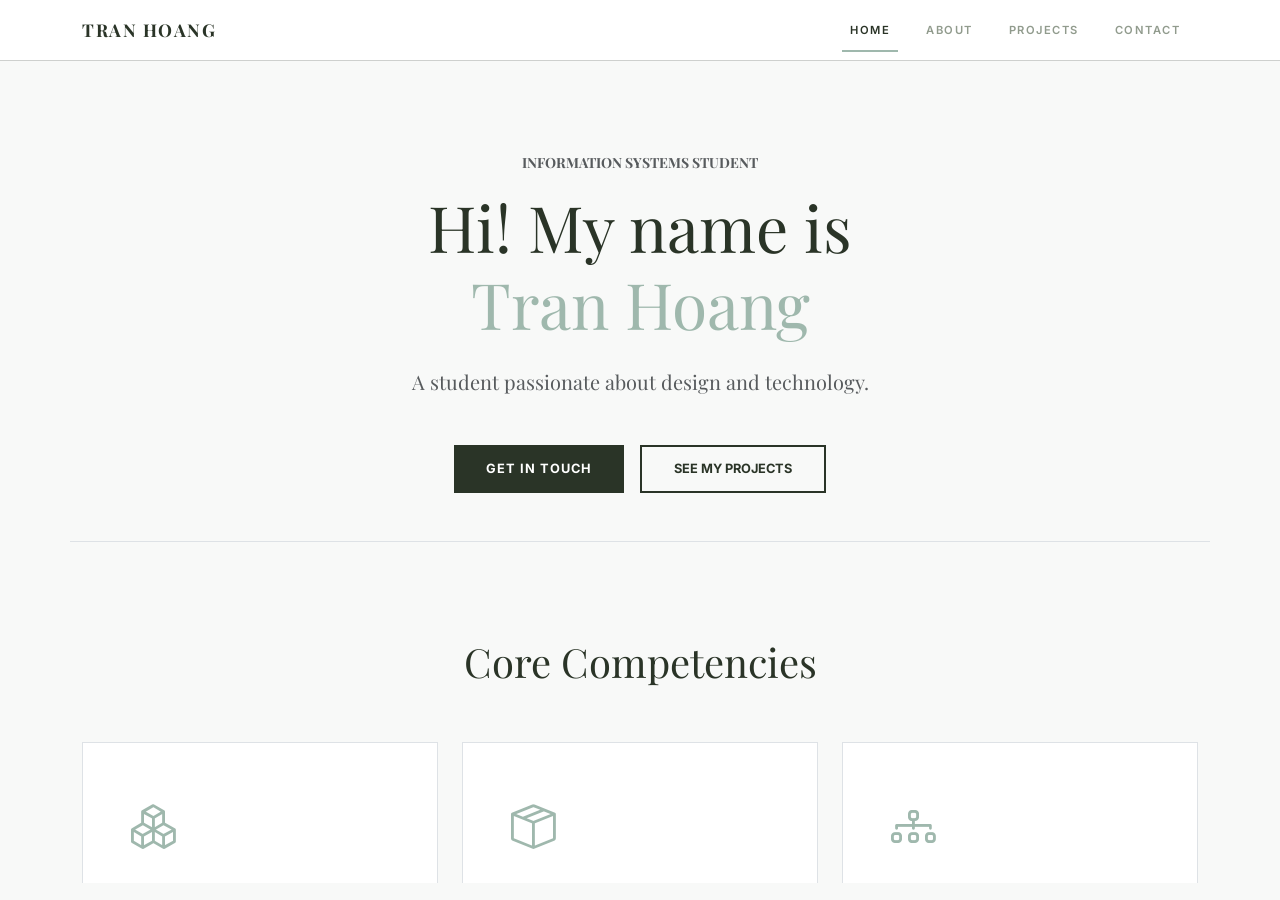
<file: index.html>
<!DOCTYPE html>
<html lang="en">
<head>
    <meta charset="UTF-8">
    <meta name="viewport" content="width=device-width, initial-scale=1.0">
    <meta name="description" content="Portfolio for IS 436">
    <title>Portfolio | IS 436 Lab 4</title>
    
    <link href="https://cdn.jsdelivr.net/npm/bootstrap@5.3.0/dist/css/bootstrap.min.css" rel="stylesheet">
    
    <link rel="preconnect" href="https://fonts.googleapis.com">
    <link rel="preconnect" href="https://fonts.gstatic.com" crossorigin>
    <link href="https://fonts.googleapis.com/css2?family=Inter:wght@300;400;500;600&family=Playfair+Display:wght@700;800&display=swap" rel="stylesheet">
    
    <link rel="stylesheet" href="https://cdn.jsdelivr.net/npm/bootstrap-icons@1.10.5/font/bootstrap-icons.css">
    
    <link rel="stylesheet" href="css/style.css">
</head>
<body>

    <nav class="navbar navbar-expand-lg fixed-top">
        <div class="container">
            <a class="navbar-brand" onclick="navigateTo('home')">Tran Hoang<span style="color:var(--ash-grey)"></span></a>
            <button class="navbar-toggler" type="button" data-bs-toggle="collapse" data-bs-target="#navbarNav">
                <i class="bi bi-list"></i>
            </button>
            <div class="collapse navbar-collapse" id="navbarNav">
                <ul class="navbar-nav ms-auto">
                    <li class="nav-item"><a class="nav-link active" href="index.html">Home</a></li>
                    <li class="nav-item"><a class="nav-link" href="about.html">About</a></li>
                    <li class="nav-item"><a class="nav-link" href="projects.html">Projects</a></li>
                    <li class="nav-item"><a class="nav-link" href="contact.html">Contact</a></li>
                </ul>
            </div>
        </div>
    </nav>

    <div class="page-container mt-5 pt-4">
        
<div id="home" class="page active">
            <div class="container">
                <div class="row justify-content-center mb-5 pb-5 border-bottom">
                    <div class="col-lg-8 text-center">
                        <span class="text-uppercase tracking-widest small fw-bold text-muted mb-3 d-block">Information Systems Student</span>
                        <h1 class="display-3 mb-4">Hi! My name is<br><span style="color:var(--primary-accent)">Tran Hoang</span></h1>
                        <p class="lead mb-5 text-muted">A student passionate about design and technology.</p>
                        <div class="d-flex justify-content-center flex-wrap gap-3">
                           <a href="contact.html" class="btn btn-custom-dark">Get In Touch</a>
<a href="projects.html" class="btn btn-custom-outline">See My Projects</a>
                        </div>
                    </div>  
                </div>

                <div class="row py-5">
                    <div class="col-12 text-center mb-5">
                        <h2 class="display-6">Core Competencies</h2>
                    </div>
                    <div class="col-md-4 mb-4">
                        <div class="p-5 bg-white border h-100 learning-card">
                            <i class="bi bi-boxes"></i>
                            <h4>SDLC Mastery</h4>
                            <p class="small text-muted mb-0">Navigating the complexities of planning, design, and implementation phases.</p>
                        </div>
                    </div>
                    <div class="col-md-4 mb-4">
                        <div class="p-5 bg-white border h-100 learning-card">
                            <i class="bi bi-box-seam"></i>
                            <h4>Containerization</h4>
                            <p class="small text-muted mb-0">Deploying consistent solutions across diverse environments using Docker.</p>
                        </div>
                    </div>
                    <div class="col-md-4 mb-4">
                        <div class="p-5 bg-white border h-100 learning-card">
                            <i class="bi bi-diagram-3"></i>
                            <h4>Architecture</h4>
                            <p class="small text-muted mb-0">Building resilient database schemas and system blueprints.</p>
                        </div>
                    </div>
                </div>
            </div>
        </div>

  <footer class="site-footer">
            <div class="container">
                <p>&copy; 2026 MyPortfolio. Built with Bootstrap 5.</p>
            </div>
        </footer>

    <script src="https://cdn.jsdelivr.net/npm/bootstrap@5.3.0/dist/js/bootstrap.bundle.min.js"></script>
    <script src="js/main.js"></script>
</body>
</html>
</file>
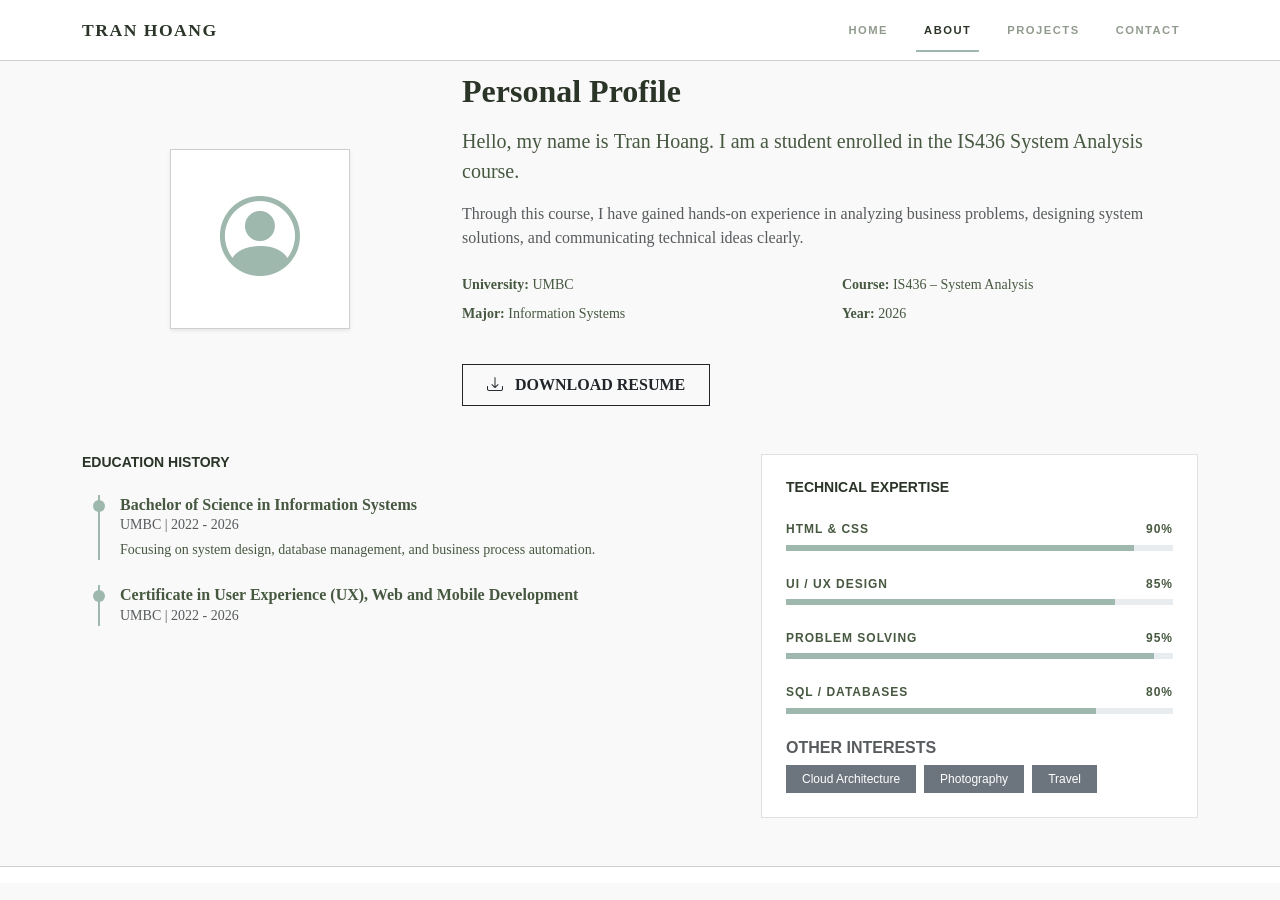
<file: about.html>
<!DOCTYPE html>
<html lang="en">
<head>
  <meta charset="UTF-8" />
  <meta name="viewport" content="width=device-width, initial-scale=1.0" />
  <title>My Portfolio – About</title>
  <link href="https://cdn.jsdelivr.net/npm/bootstrap@5.3.3/dist/css/bootstrap.min.css" rel="stylesheet" />
  <link href="https://cdn.jsdelivr.net/npm/bootstrap-icons@1.11.3/font/bootstrap-icons.min.css" rel="stylesheet" />
      <link rel="stylesheet" href="css/style.css">
</head>
<body>

<nav class="navbar navbar-expand-lg fixed-top">
        <div class="container">
            <a class="navbar-brand" onclick="navigateTo('home')">Tran Hoang<span style="color:var(--ash-grey)"></span></a>
            <button class="navbar-toggler" type="button" data-bs-toggle="collapse" data-bs-target="#navbarNav">
                <i class="bi bi-list"></i>
            </button>
            <div class="collapse navbar-collapse" id="navbarNav">
                <ul class="navbar-nav ms-auto">
                    <li class="nav-item"><a class="nav-link" href="index.html">Home</a></li>
                    <li class="nav-item"><a class="nav-link active" href="about.html">About</a></li>
                    <li class="nav-item"><a class="nav-link" href="projects.html">Projects</a></li>
                    <li class="nav-item"><a class="nav-link" href="contact.html">Contact</a></li>
                </ul>
            </div>
        </div>
    </nav>


    <div class="page-container mt-5 pt-4">


  <div id="about" class="page"></div>
            <div class="container pb-5">
                <div class="row mb-5 align-items-center">
                    <div class="col-md-4 text-center mb-4 mb-md-0">
                        <div class="profile-icon-container shadow-sm">
                            <i class="bi bi-person-circle display-1"></i>
                        </div>
                    </div>
                    <div class="col-md-8">
                        <h2 class="mb-3">Personal Profile</h2>
                        <p class="fs-5 fw-light">Hello, my name is <strong>Tran Hoang</strong>. I am a student enrolled in the IS436 System Analysis course.</p>
                        <p class="text-muted mb-4">Through this course, I have gained hands-on experience in analyzing business problems, designing system solutions, and communicating technical ideas clearly.</p>
                        
                        <div class="row g-4 mb-4">
                            <div class="col-sm-6">
                                <ul class="list-unstyled small">
                                    <li class="mb-2"><strong>University:</strong> UMBC</li>
                                    <li class="mb-2"><strong>Major:</strong> Information Systems</li>
                                </ul>
                            </div>
                            <div class="col-sm-6">
                                <ul class="list-unstyled small">
                                    <li class="mb-2"><strong>Course:</strong> IS436 – System Analysis</li>
                                    <li class="mb-2"><strong>Year:</strong> 2026</li>
                                </ul>
                            </div>
                        </div>
                        <button class="btn btn-outline-dark rounded-0 fw-bold px-4 py-2">
                            <i class="bi bi-download me-2"></i> DOWNLOAD RESUME
                        </button>
                    </div>
                </div>

                <div class="row g-5">
                    <div class="col-md-7">
                        <h4 class="mb-4 text-uppercase small fw-bold tracking-widest" style="font-family: 'Inter', sans-serif;">Education History</h4>
                        <div class="ps-3">
                            <div class="timeline-item">
                                <h6 class="mb-0 fw-bold">Bachelor of Science in Information Systems</h6>
                                <p class="small text-muted mb-1">UMBC | 2022 - 2026</p>
                                <p class="small">Focusing on system design, database management, and business process automation.</p>
                            </div>
                            <div class="timeline-item">
                                <h6 class="mb-0 fw-bold">Certificate in User Experience (UX), Web and Mobile Development</h6>
                                <p class="small text-muted mb-1">UMBC | 2022 - 2026</p>
                            </div>
                        </div>
                    </div>
                    
                    <!--  Skills  -->
                    <div class="col-md-5">
                        <div class="p-4 bg-white border">
                            <h4 class="mb-4 text-uppercase small fw-bold tracking-widest" style="font-family: 'Inter', sans-serif;">Technical Expertise</h4>
                            
                            <div class="skill-item">
                                <div class="skill-label"><span>HTML & CSS</span><span>90%</span></div>
                                <div class="progress">
                                    <div class="progress-bar" role="progressbar" style="width: 90%" aria-valuenow="90" aria-valuemin="0" aria-valuemax="100"></div>
                                </div>
                            </div>

                            <div class="skill-item">
                                <div class="skill-label"><span>UI / UX Design</span><span>85%</span></div>
                                <div class="progress">
                                    <div class="progress-bar" role="progressbar" style="width: 85%" aria-valuenow="85" aria-valuemin="0" aria-valuemax="100"></div>
                                </div>
                            </div>

                            <div class="skill-item">
                                <div class="skill-label"><span>Problem Solving</span><span>95%</span></div>
                                <div class="progress">
                                    <div class="progress-bar" role="progressbar" style="width: 95%" aria-valuenow="95" aria-valuemin="0" aria-valuemax="100"></div>
                                </div>
                            </div>

                            <div class="skill-item">
                                <div class="skill-label"><span>SQL / Databases</span><span>80%</span></div>
                                <div class="progress">
                                    <div class="progress-bar" role="progressbar" style="width: 80%" aria-valuenow="80" aria-valuemin="0" aria-valuemax="100"></div>
                                </div>
                            </div>

                            <div class="mt-4">
                                <h6 class="text-uppercase xsmall fw-bold text-muted mb-2" style="font-family: 'Inter', sans-serif;">Other Interests</h6>
                                <div class="d-flex flex-wrap gap-2">
                                    <span class="badge bg-secondary px-3 py-2 rounded-0 fw-normal" style="font-family: 'Inter', sans-serif;">Cloud Architecture</span>
                                    <span class="badge bg-secondary px-3 py-2 rounded-0 fw-normal" style="font-family: 'Inter', sans-serif;">Photography</span>
                                    <span class="badge bg-secondary px-3 py-2 rounded-0 fw-normal" style="font-family: 'Inter', sans-serif;">Travel</span>
                                </div>
                            </div>
                        </div>
                    </div>
                </div>
            </div>

         
<!-- Footer -->
  <footer class="site-footer">
            <div class="container">
                <p>&copy; 2026 MyPortfolio. Built with Bootstrap 5.</p>
            </div>
        </footer>   
        </div>


    <script src="https://cdn.jsdelivr.net/npm/bootstrap@5.3.0/dist/js/bootstrap.bundle.min.js"></script>
    <script src="js/main.js"></script>
</body>
</html>
</file>
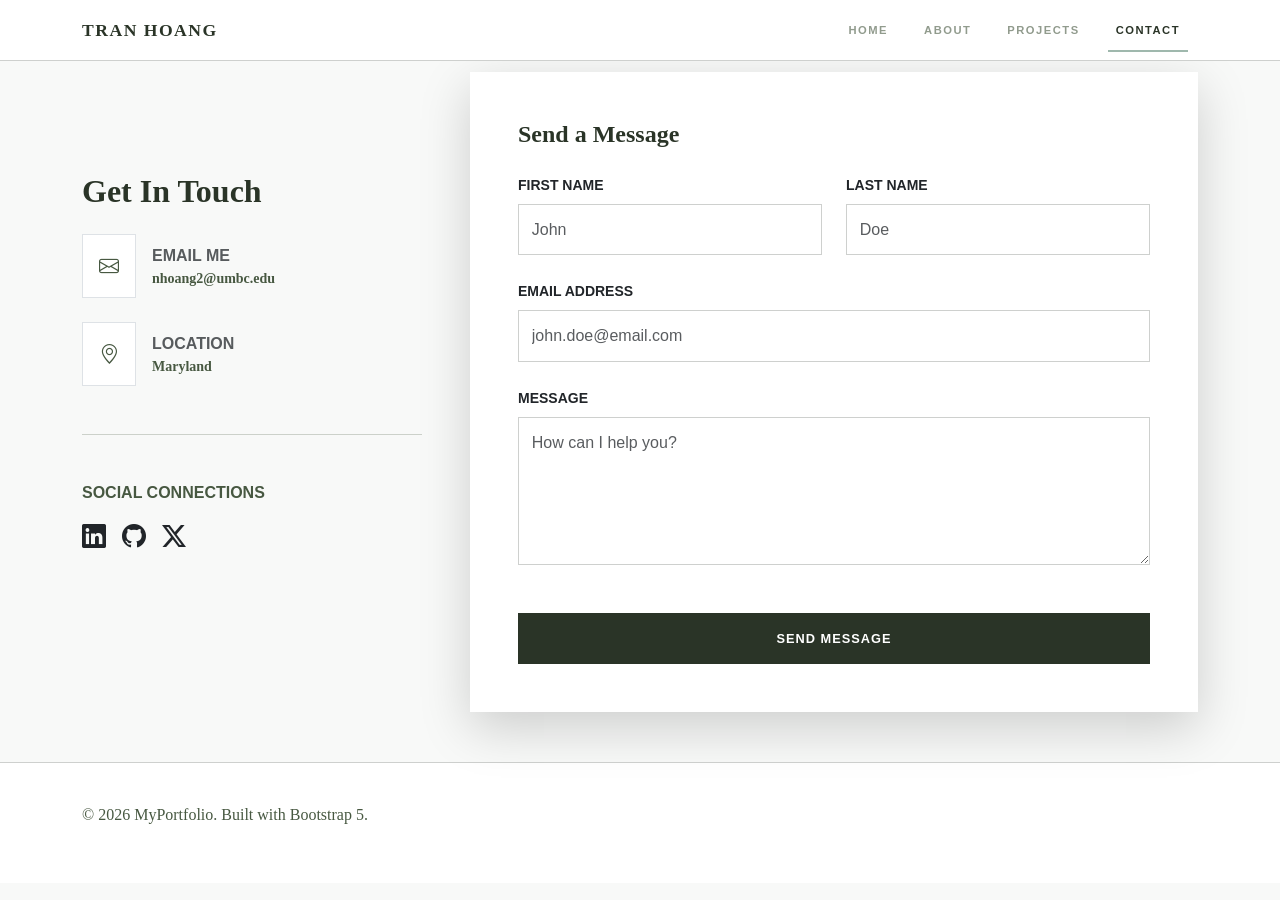
<file: contact.html>
<!DOCTYPE html>
<html lang="en">
<head>
  <meta charset="UTF-8" />
  <meta name="viewport" content="width=device-width, initial-scale=1.0" />
  <title>My Portfolio – Projects</title>
  <link href="https://cdn.jsdelivr.net/npm/bootstrap@5.3.3/dist/css/bootstrap.min.css" rel="stylesheet" />
  <link href="https://cdn.jsdelivr.net/npm/bootstrap-icons@1.11.3/font/bootstrap-icons.min.css" rel="stylesheet" />
      <link rel="stylesheet" href="css/style.css">
</head>
<body>

        <nav class="navbar navbar-expand-lg fixed-top">
        <div class="container">
            <a class="navbar-brand" onclick="navigateTo('home')">Tran Hoang<span style="color:var(--ash-grey)"></span></a>
            <button class="navbar-toggler" type="button" data-bs-toggle="collapse" data-bs-target="#navbarNav">
                <i class="bi bi-list"></i>
            </button>
            <div class="collapse navbar-collapse" id="navbarNav">
                <ul class="navbar-nav ms-auto">
                    <li class="nav-item"><a class="nav-link" href="index.html">Home</a></li>
                    <li class="nav-item"><a class="nav-link" href="about.html">About</a></li>
                    <li class="nav-item"><a class="nav-link" href="projects.html">Projects</a></li>
                    <li class="nav-item"><a class="nav-link active" href="contact.html">Contact</a></li>
                </ul>
            </div>
        </div>
    </nav>

    <div class="page-container mt-5 pt-4">

    <div id="contact" class="page"></div>
            <div class="container pb-5">
                <div class="row g-5">
                    <div class="col-lg-4">
                        <div class="sticky-top" style="top: 100px;">
                            <h2 class="mb-4">Get In Touch</h2>
                            
                            <div class="mb-4 d-flex align-items-center">
                                <div class="p-3 bg-white border me-3"><i class="bi bi-envelope fs-5"></i></div>
                                <div>
                                    <p class="mb-0 xsmall fw-bold text-uppercase text-muted" style="font-family: 'Inter', sans-serif;">Email Me</p>
                                    <p class="mb-0 small fw-bold">nhoang2@umbc.edu</p>
                                </div>
                            </div>
                            <div class="mb-4 d-flex align-items-center">
                                <div class="p-3 bg-white border me-3"><i class="bi bi-geo-alt fs-5"></i></div>
                                <div>
                                    <p class="mb-0 xsmall fw-bold text-uppercase text-muted" style="font-family: 'Inter', sans-serif;">Location</p>
                                    <p class="mb-0 small fw-bold">Maryland</p>
                                </div>
                            </div>
                            
                            <hr class="my-5">
                            <h6 class="text-uppercase xsmall fw-bold tracking-widest mb-3" style="font-family: 'Inter', sans-serif;">Social Connections</h6>
                            <div class="d-flex gap-3">
                                <a href="#" class="text-dark fs-4"><i class="bi bi-linkedin"></i></a>
                                <a href="#" class="text-dark fs-4"><i class="bi bi-github"></i></a>
                                <a href="#" class="text-dark fs-4"><i class="bi bi-twitter-x"></i></a>
                            </div>
                        </div>
                    </div>

                    <div class="col-lg-8">
                        <div class="card card-custom shadow-lg border-0">
                            <div class="card-body p-4 p-md-5">
                                <h4 class="mb-4 fw-bold">Send a Message</h4>
                                
                                <div id="successAlert" class="alert alert-success d-none mb-4 rounded-0 fade show" role="alert">
                                    <i class="bi bi-check-circle-fill me-2"></i> Message sent successfully.
                                </div>

                                <form id="contactForm" class="needs-validation" novalidate>
                                    <div class="row">
                                        <div class="col-md-6 mb-4">
                                            <label class="form-label small fw-bold text-uppercase" style="font-family: 'Inter', sans-serif;">First Name</label>
                                            <input type="text" class="form-control" placeholder="John" required>
                                        </div>
                                        <div class="col-md-6 mb-4">
                                            <label class="form-label small fw-bold text-uppercase" style="font-family: 'Inter', sans-serif;">Last Name</label>
                                            <input type="text" class="form-control" placeholder="Doe" required>
                                        </div>
                                    </div>
                                    <div class="mb-4">
                                        <label class="form-label small fw-bold text-uppercase" style="font-family: 'Inter', sans-serif;">Email Address</label>
                                        <input type="email" class="form-control" placeholder="john.doe@email.com" required>
                                    </div>
                                    <div class="mb-5">
                                        <label class="form-label small fw-bold text-uppercase" style="font-family: 'Inter', sans-serif;">Message</label>
                                        <textarea class="form-control" rows="5" placeholder="How can I help you?" required></textarea>
                                    </div>
                                    <button type="submit" class="btn btn-custom-dark w-100 py-3">SEND MESSAGE</button>
                                </form>
                            </div>
                        </div>
                    </div>
                </div>
            </div>
       <!-- Footer -->
  <footer class="site-footer">
            <div class="container">
                <p>&copy; 2026 MyPortfolio. Built with Bootstrap 5.</p>
            </div>
        </footer>   
        </div>



    <script src="https://cdn.jsdelivr.net/npm/bootstrap@5.3.0/dist/js/bootstrap.bundle.min.js"></script>
    <script src="js/main.js"></script>
</body>
</html>
</file>
<file: css/style.css>
:root {
            --primary-accent: #9fb8ad; /* Ash Grey */
            --dark-bg: #2a3427;        /* Gunmetal */
            --text-main: #475841;      /* Granite */
            --light-bg: #f8f9f8;       /* Softer Alabaster */
            --border-color: #ced0ce;
            --white: #ffffff;
            --transition-smooth: all 0.3s cubic-bezier(0.4, 0, 0.2, 1);
        }

        body, html {
            height: 100%;
            margin: 0;
            font-family: 'Playfair Display', serif;
            color: var(--text-main);
            background-color: var(--light-bg);
            scroll-behavior: smooth;
            overflow: hidden; 
        }

        h1, h2, h3, h4, .navbar-brand {
            font-family: 'Playfair Display', serif;
            font-weight: 700;
            color: var(--dark-bg);
        }

        .navbar {
            background-color: rgba(255, 255, 255, 0.95);
            backdrop-filter: blur(10px);
            border-bottom: 1px solid var(--border-color);
            padding: 0.75rem 0;
            z-index: 1050;
        }

        .navbar-brand {
            font-size: 1.1rem;
            letter-spacing: 1.5px;
            text-transform: uppercase;
            transition: var(--transition-smooth);
            cursor: pointer;
        }

        .nav-link {
            font-family: 'Inter', sans-serif;
            color: var(--text-main) !important;
            font-weight: 600;
            font-size: 0.7rem;
            text-transform: uppercase;
            letter-spacing: 1.5px;
            margin: 0 10px;
            position: relative;
            opacity: 0.6;
            transition: var(--transition-smooth);
            cursor: pointer;
        }

        .nav-link:hover, .nav-link.active {
            opacity: 1;
            color: var(--dark-bg) !important;
        }

        .nav-link.active::after {
            content: '';
            position: absolute;
            bottom: -5px;
            left: 0;
            width: 100%;
            height: 2px;
            background: var(--primary-accent);
        }

        .page-container {
            height: calc(100vh - 65px);
            position: relative;
            overflow-y: auto; 
            display: flex;
            flex-direction: column;
            scroll-padding-top: 100px;
        }

        .page {
            display: none;
            padding: 80px 0 0 0;
            flex: 1 0 auto;
        }

        .page:not(#home) {
            padding-top: 140px; 
        }

        .page.active {
            display: block;
            animation: slideUp 0.6s ease-out;
        }

        @keyframes slideUp {
            from { opacity: 0; transform: translateY(20px); }
            to { opacity: 1; transform: translateY(0); }
        }

        .card-custom {
            background: var(--white);
            border: 1px solid var(--border-color);
            border-radius: 0;
            transition: var(--transition-smooth);
        }

        .card-custom:hover {
            border-color: var(--primary-accent);
            transform: translateY(-8px);
            box-shadow: 0 15px 30px rgba(0,0,0,0.05);
        }

        .learning-card i {
            color: var(--primary-accent);
            font-size: 2.8rem;
            margin-bottom: 1.5rem;
            display: block;
        }

        .project-card .card-img-top {
            height: 200px;
            object-fit: cover;
            filter: grayscale(20%);
            transition: var(--transition-smooth);
        }

        .project-card:hover .card-img-top {
            filter: grayscale(0%);
        }

        .btn-custom-dark {
            background: var(--dark-bg);
            color: var(--white);
            border: none;
            padding: 0.9rem 2rem;
            font-weight: 700;
            font-size: 0.8rem;
            text-transform: uppercase;
            letter-spacing: 1px;
            border-radius: 0;
            transition: var(--transition-smooth);
            font-family: 'Inter', sans-serif;
        }

        .btn-custom-dark:hover {
            background: var(--text-main);
            color: var(--white);
            transform: scale(1.02);
        }

        .btn-custom-outline {
            border: 2px solid var(--dark-bg);
            color: var(--dark-bg);
            padding: 0.8rem 2rem;
            font-weight: 700;
            font-size: 0.8rem;
            text-transform: uppercase;
            border-radius: 0;
            transition: var(--transition-smooth);
            font-family: 'Inter', sans-serif;
        }

        .btn-custom-outline:hover {
            background: var(--dark-bg);
            color: var(--white);
        }

        .btn-project-visual {
            background: transparent;
            border: 1px solid var(--border-color);
            color: var(--dark-bg);
            font-size: 0.65rem;
            font-weight: 700;
            letter-spacing: 1px;
            text-transform: uppercase;
            padding: 0.5rem 1.2rem;
            border-radius: 0;
            display: inline-block;
            transition: var(--transition-smooth);
            cursor: default; 
            user-select: none;
            font-family: 'Inter', sans-serif;
        }

        .btn-project-visual:hover {
            background: var(--dark-bg);
            color: var(--white);
            border-color: var(--dark-bg);
        }

        .site-footer {
            background-color: var(--white);
            border-top: 1px solid var(--border-color);
            padding: 2.5rem 0;
            margin-top: auto;
        }

        .form-control {
            border-radius: 0;
            border: 1px solid var(--border-color);
            padding: 0.8rem;
            transition: var(--transition-smooth);
            font-family: 'Inter', sans-serif;
        }

        .form-control:focus {
            box-shadow: none;
            border-color: var(--primary-accent);
        }

        .timeline-item {
            border-left: 2px solid var(--primary-accent);
            padding-left: 20px;
            margin-bottom: 25px;
            position: relative;
        }

        .timeline-item::before {
            content: '';
            position: absolute;
            left: -7px;
            top: 5px;
            width: 12px;
            height: 12px;
            background: var(--primary-accent);
            border-radius: 50%;
        }

        .profile-icon-container {
            width: 180px;
            height: 180px;
            background: var(--white);
            border: 1px solid var(--border-color);
            display: flex;
            align-items: center;
            justify-content: center;
            margin: 0 auto;
            color: var(--primary-accent);
        }

        /* Skills Progress Bars Styling */
        .progress {
            height: 6px;
            border-radius: 0;
            background-color: #e9ecef;
            margin-bottom: 1.5rem;
        }

        .progress-bar {
            background-color: var(--primary-accent);
        }

        .skill-label {
            font-family: 'Inter', sans-serif;
            font-size: 0.75rem;
            font-weight: 700;
            text-transform: uppercase;
            letter-spacing: 1px;
            display: flex;
            justify-content: space-between;
            margin-bottom: 0.4rem;
        }
</file>
